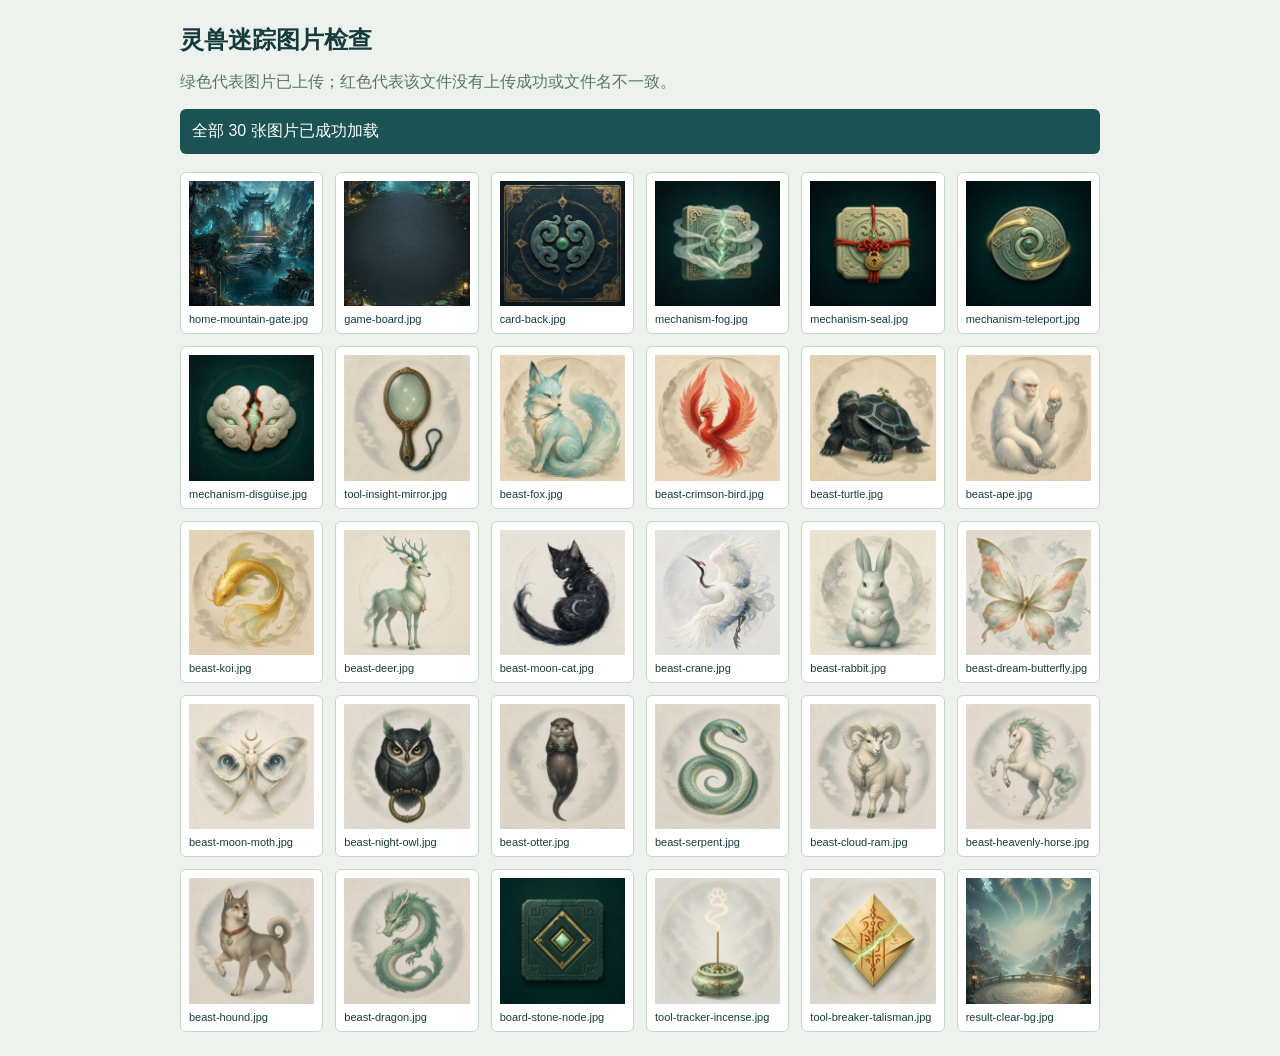
<file: assets-check.html>
<!doctype html>
<html lang="zh-CN">
  <head>
    <meta charset="utf-8">
    <meta name="viewport" content="width=device-width, initial-scale=1">
    <title>灵兽迷踪 - 图片检查</title>
    <style>
      body { max-width: 920px; margin: 0 auto; padding: 24px; color: #173c3e; font-family: "Microsoft YaHei", sans-serif; background: #edf3ec; }
      h1 { margin: 0 0 8px; font-size: 24px; }
      p { color: #557668; }
      #summary { padding: 12px; border-radius: 6px; color: #fff; background: #1b5253; }
      .grid { display: grid; grid-template-columns: repeat(auto-fill, minmax(130px, 1fr)); gap: 12px; margin-top: 18px; }
      .item { padding: 8px; border: 1px solid #c7d7ca; border-radius: 6px; background: #fff; }
      .item.bad { border-color: #c96a5a; background: #fff0ed; }
      img { display: block; width: 100%; aspect-ratio: 1; object-fit: cover; background: #dbe7dc; }
      small { display: block; margin-top: 7px; overflow-wrap: anywhere; font-size: 11px; }
    </style>
  </head>
  <body>
    <h1>灵兽迷踪图片检查</h1>
    <p>绿色代表图片已上传；红色代表该文件没有上传成功或文件名不一致。</p>
    <div id="summary">正在检查图片...</div>
    <div class="grid" id="grid"></div>
    <script>
      const files = [
        "home-mountain-gate.jpg", "game-board.jpg", "card-back.jpg", "mechanism-fog.jpg",
        "mechanism-seal.jpg", "mechanism-teleport.jpg", "mechanism-disguise.jpg", "tool-insight-mirror.jpg",
        "beast-fox.jpg", "beast-crimson-bird.jpg", "beast-turtle.jpg", "beast-ape.jpg", "beast-koi.jpg",
        "beast-deer.jpg", "beast-moon-cat.jpg", "beast-crane.jpg", "beast-rabbit.jpg", "beast-dream-butterfly.jpg",
        "beast-moon-moth.jpg", "beast-night-owl.jpg", "beast-otter.jpg", "beast-serpent.jpg", "beast-cloud-ram.jpg",
        "beast-heavenly-horse.jpg", "beast-hound.jpg", "beast-dragon.jpg", "board-stone-node.jpg",
        "tool-tracker-incense.jpg", "tool-breaker-talisman.jpg", "result-clear-bg.jpg"
      ];
      const grid = document.querySelector("#grid");
      let loaded = 0;
      let failed = 0;
      const update = () => { document.querySelector("#summary").textContent = failed ? `已加载 ${loaded} 张，缺失 ${failed} 张` : `全部 ${loaded} 张图片已成功加载`; };
      files.forEach((file) => {
        const item = document.createElement("div");
        item.className = "item";
        const image = new Image();
        image.alt = file;
        image.onload = () => { loaded += 1; update(); };
        image.onerror = () => { failed += 1; item.classList.add("bad"); update(); };
        image.src = `assets/${file}`;
        const label = document.createElement("small");
        label.textContent = file;
        item.append(image, label);
        grid.append(item);
      });
    </script>
  </body>
</html>
</file>
